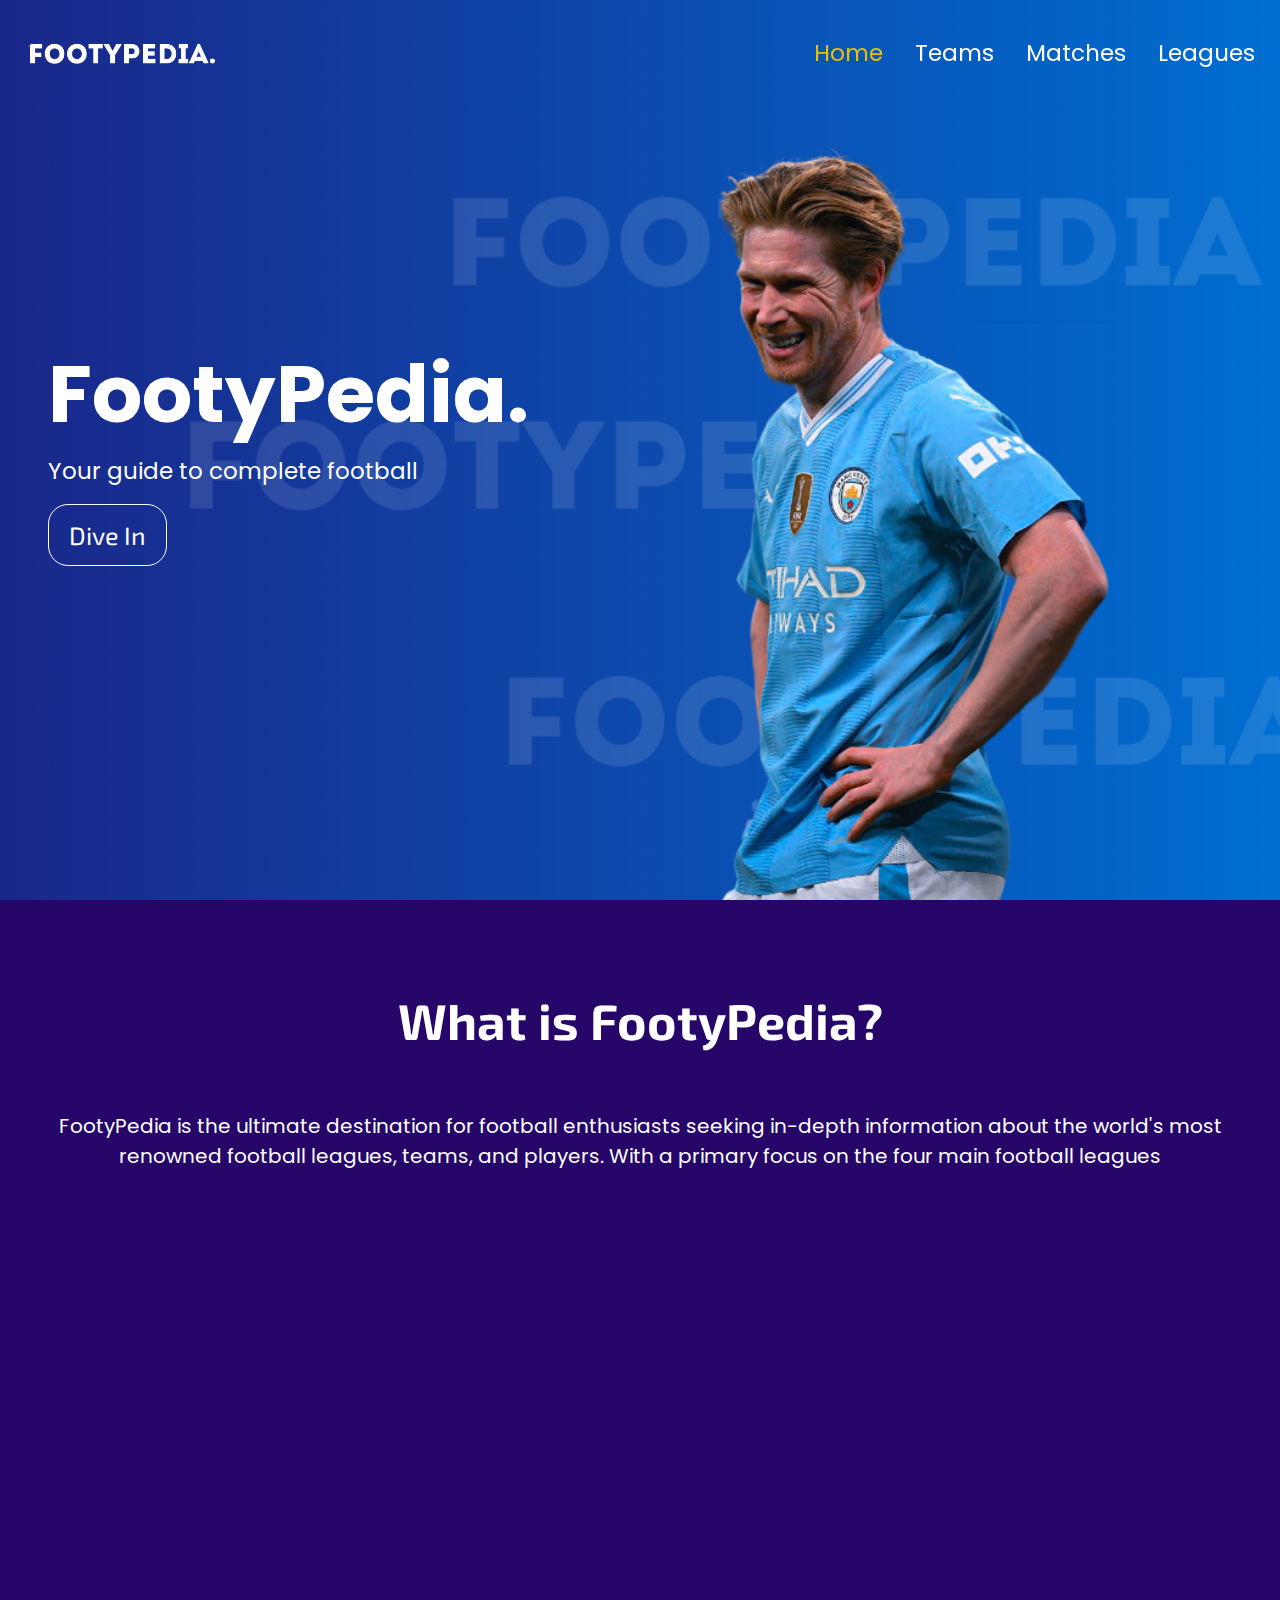
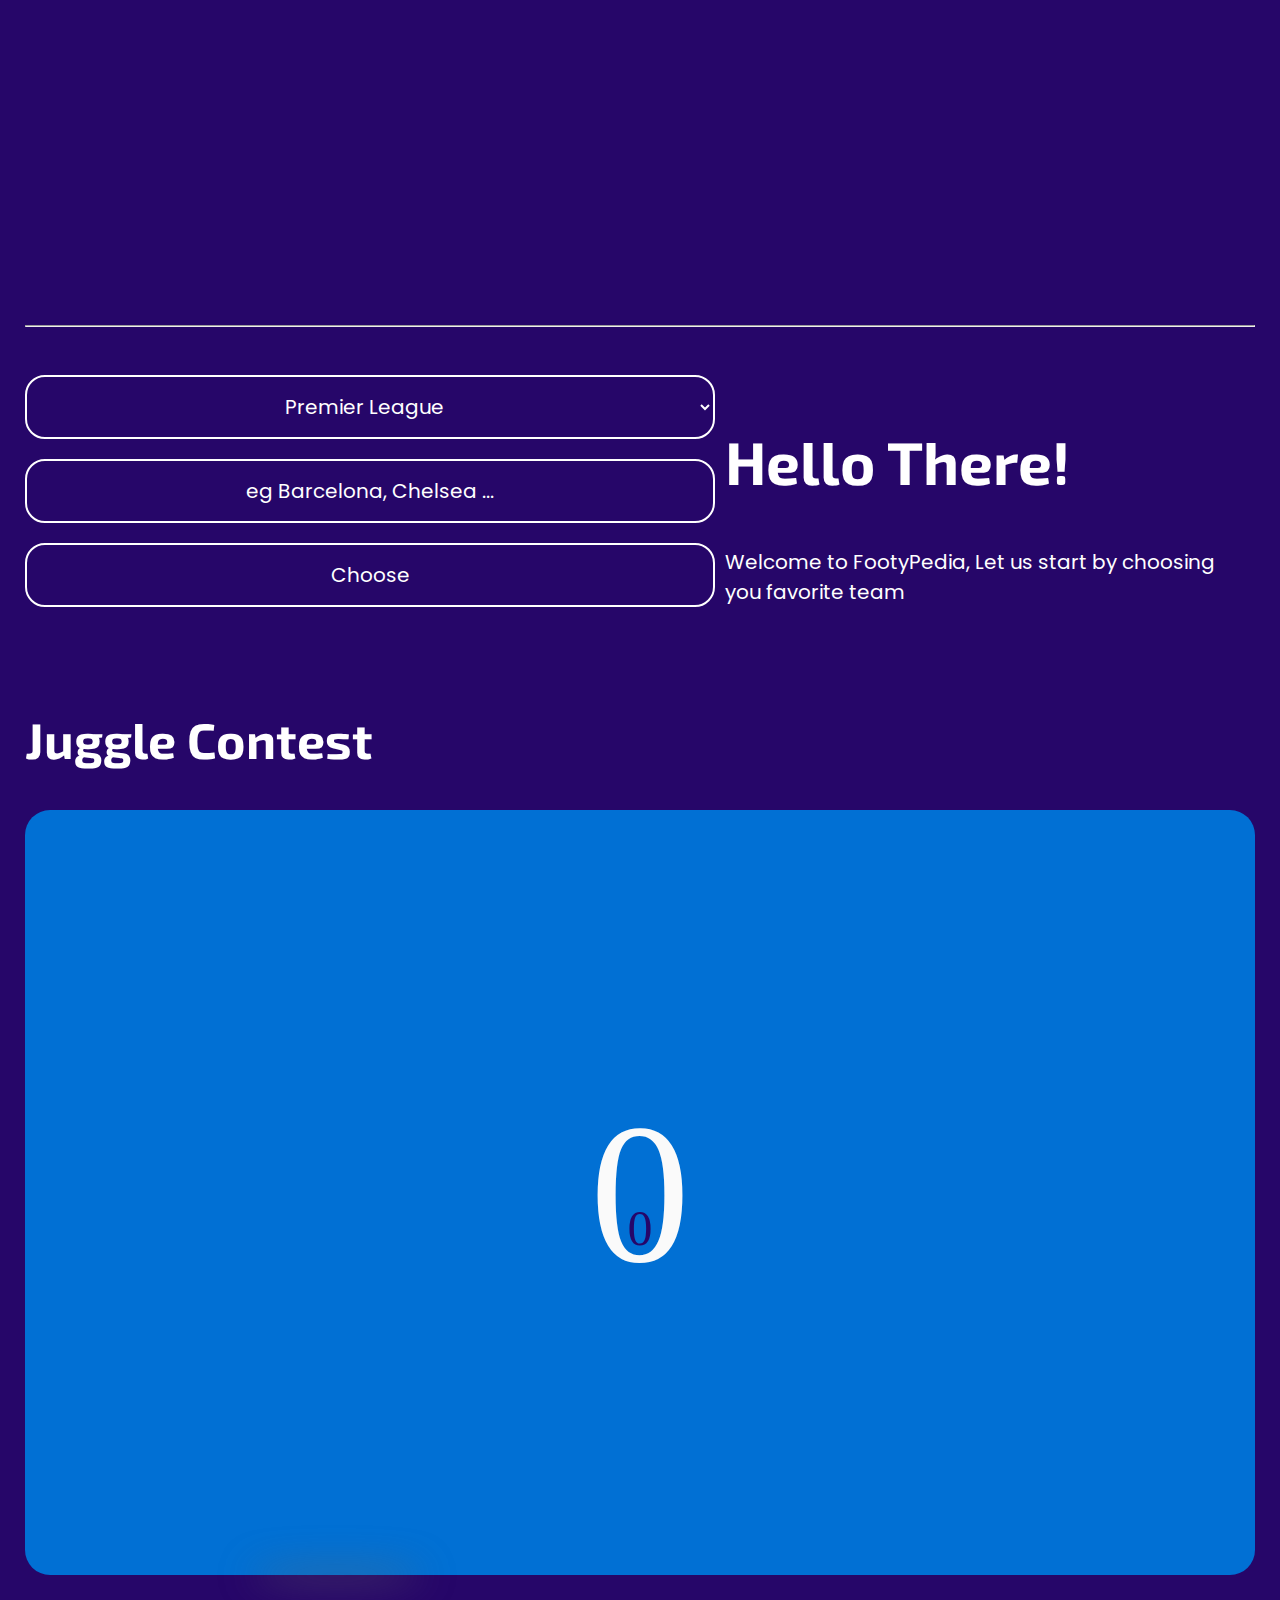
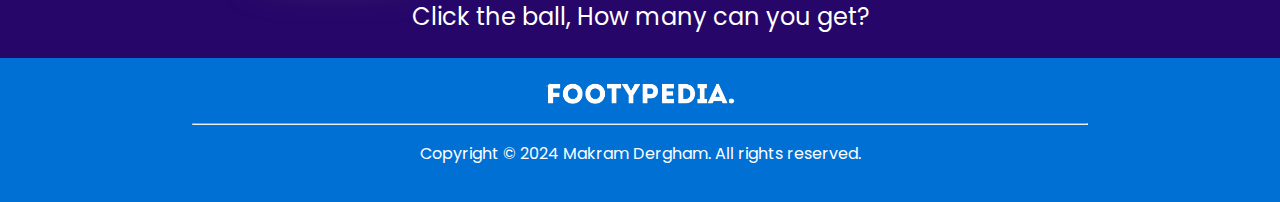
<file: index.html>
<!DOCTYPE html>
<html lang="en">
<head>
    <meta charset="UTF-8">
    <meta name="viewport" content="width=device-width, initial-scale=1.0">
    <title>FootyPedia</title>
    <link rel="stylesheet" href="style.css">
    <link rel="stylesheet" href="https://cdnjs.cloudflare.com/ajax/libs/font-awesome/4.7.0/css/font-awesome.min.css">
    <link rel="stylesheet" href="https://cdn.jsdelivr.net/npm/bootstrap-icons@1.11.3/font/bootstrap-icons.min.css">
</head>
<body>
    <div class="preloader"></div>
    <header>
        <nav>
            <img src="assets/FootyPedia-logo.png" alt="footypedia logo">
            <ul class="normal-nav-items">
                <li><a href="#" class="active-page">Home</a></li>
                <li><a href="teams.html">Teams</a></li>
                <li><a href="matches.html">Matches</a></li>
                <li><a href="leagues.html">Leagues</a></li>
            </ul>
            <div class="nav-menu" onclick="showNav()"><span class="bar"></span><span class="bar"></span><span class="bar"></span></div>
            <ul class="menu-nav-items">
                <li class="exit-nav" onclick="exitNav()">X</li>
                <li><a href="#" class="active-page">Home</a></li>
                <li><a href="teams.html">Teams</a></li>
                <li><a href="matches.html">Matches</a></li>
                <li><a href="leagues.html">Leagues</a></li>
            </ul>
        </nav>
        <div class="hero-text index">
            <h1>FootyPedia.</h1>
            <p>Your guide to complete football</p>
            <button class="cta">Dive In</button>
        </div>
    </header>
    <main>
    <section id="intro">
         <h2>What is FootyPedia?</h2>
         <p>FootyPedia is the ultimate destination for football enthusiasts seeking in-depth information about the world's most renowned football leagues, teams, and players. With a primary focus on the four main football leagues</p>
         <ul>
            <li class="fade-in-left"><img src="assets/pl-logo.png" alt="Premier League Logo"><h3>English Premier League™</h3></li>
            <li class="fade-in-left"><img src="assets/laliga-logo.png" alt="La Liga Logo"><h3>Spanish La Liga™</h3></li>
            <li class="fade-in-left"><img src="assets/bundesliga-logo.png" alt="Bundesliga Logo"><h3>German Bundesliga™</h3></li>
            <li class="fade-in-left"><img src="assets/serie-a-logo.jpg" alt="Serie A Logo"><h3>Italian Serie A™</h3></li>
         </ul>
         <p></p>
    </section>
    <hr>
    <section id="team-ask">
        <div style="order:2;align-items: center;">
          <h2 class="section-title">Hello There!</h2>
          <p>Welcome to FootyPedia, Let us start by choosing you favorite team</p>
        </div>
        <div class="fav-team-container">
            <select class="select-league">
                <option value="English%20Premier%20League">Premier League</option>
                <option value="Spanish%20La%20Liga">La Liga</option>
                <option value="German%20Bundesliga">Bundesliga</option>
                <option value="Italian%20Serie%20A">Serie A</option>
            </select>
           <input type="text" id="teamInput" placeholder="eg Barcelona, Chelsea ..."><button id="chooseButton">Choose</button>
           <p id="team-error"></p>
        </div>
    </section>
    <section>
        <div id="my-team">
            <h2>My Team</h2>
        </div>
    </section>
    <section>
    <h2>Juggle Contest</h2>
    <div id="game-div">
      <div id="ballShadow" style=" width: 45px; height: 15px; filter:blur(2px);"></div>
      <div id="recordBoard"></div>
      <div id="scoreBoard"></div>
      <div id="ball">
        <div id="innerBall" ></div>
      </div>
    </div>
    <p class="how">Click the ball, How many can you get?</p>
    
    </section>
    </main>
    <footer>
        <img src="assets/FootyPedia-logo.png" alt="FootyPedia">
        <hr>
        <p>Copyright © 2024 Makram Dergham. All rights reserved.</p>
    </footer>
    <script src="script.js"></script>
</body>
</html>
</file>
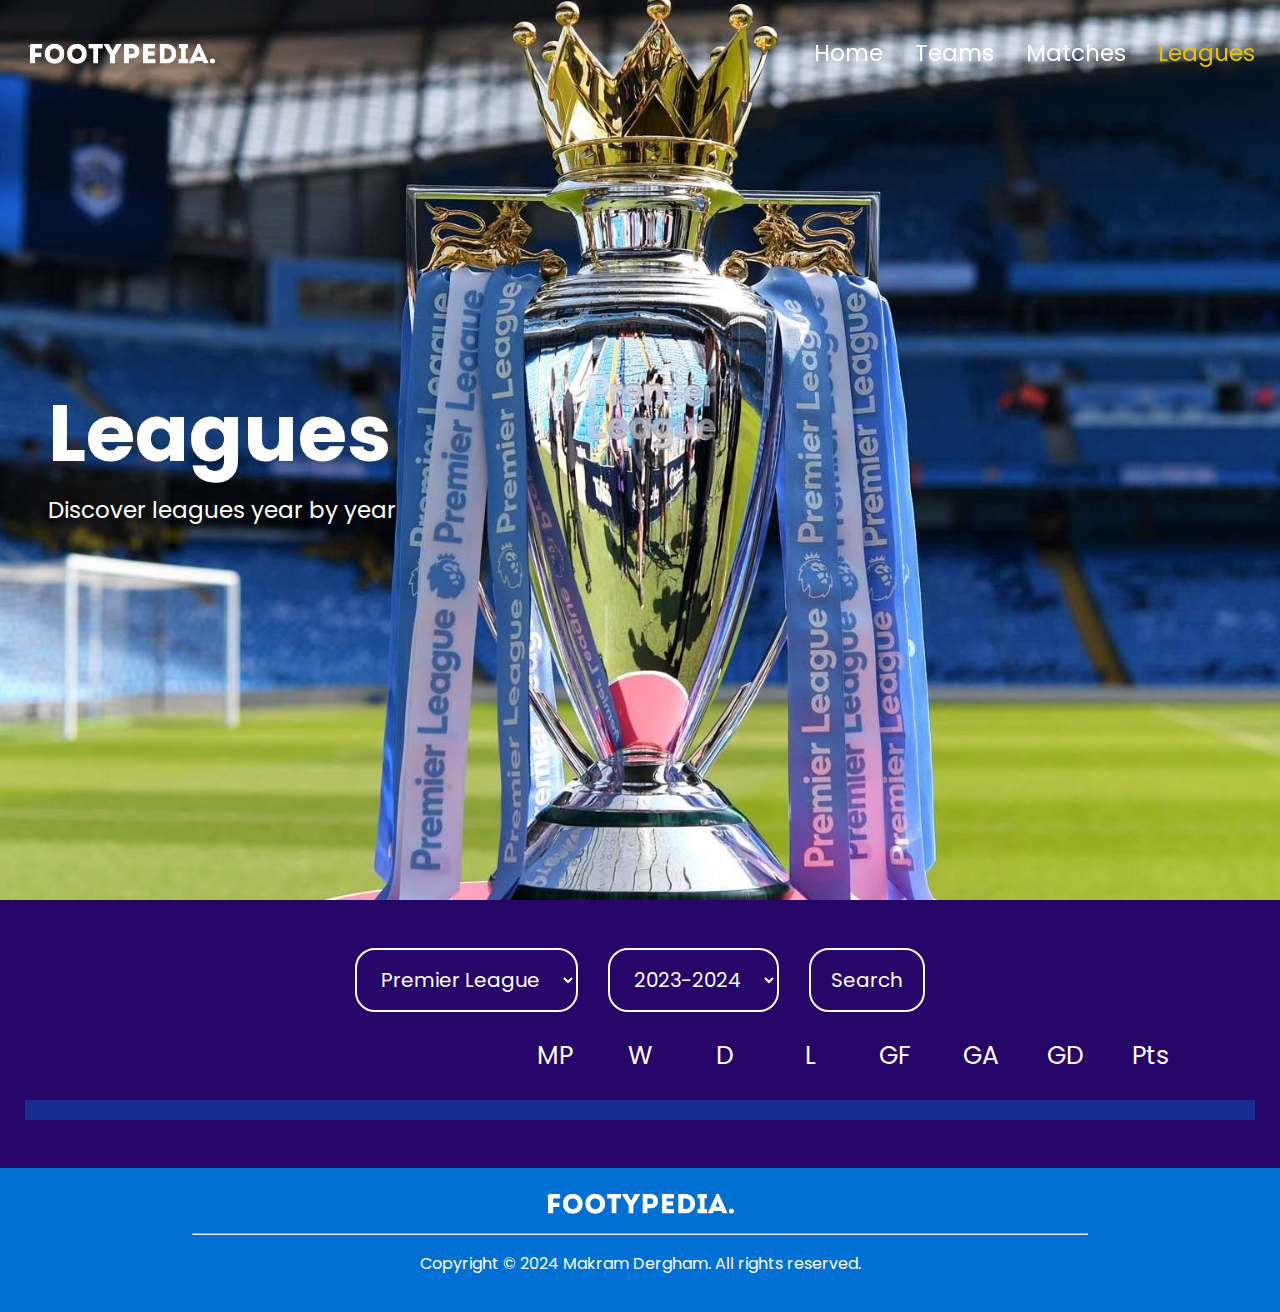
<file: leagues.html>
<!DOCTYPE html>
<html lang="en">
<head>
    <meta charset="UTF-8">
    <meta name="viewport" content="width=device-width, initial-scale=1.0">
    <title>Leagues</title>
    <link rel="stylesheet" href="style.css">
    <link rel="stylesheet" href="https://cdnjs.cloudflare.com/ajax/libs/font-awesome/4.7.0/css/font-awesome.min.css">
    <link rel="stylesheet" href="https://cdn.jsdelivr.net/npm/bootstrap-icons@1.11.3/font/bootstrap-icons.min.css">
</head>
<body>
    <div class="preloader"></div>
    <header>
        <nav>
            <img src="assets/FootyPedia-logo.png" alt="footypedia logo">
            <ul class="normal-nav-items">
                <li><a href="index.html">Home</a></li>
                <li><a href="teams.html">Teams</a></li>
                <li><a href="matches.html">Matches</a></li>
                <li><a href="#" class="active-page">Leagues</a></li>
            </ul>
            <div class="nav-menu" onclick="showNav()"><span class="bar"></span><span class="bar"></span><span class="bar"></span></div>
            <ul class="menu-nav-items">
                <li class="exit-nav" onclick="exitNav()">X</li>
                <li><a href="index.html">Home</a></li>
                <li><a href="teams.html">Teams</a></li>
                <li><a href="matches.html">Matches</a></li>
                <li><a href="#" class="active-page">Leagues</a></li>
            </ul>
        </nav>
        <div class="hero-text leagues-img">
            <h1>Leagues</h1>
            <p>Discover leagues year by year</p>
        </div>
    </header>
    <main>
        <section>
        <div id="league-search">
            <select id="select-league">
                <option value="4328">Premier League</option>
                <option value="4335">La Liga</option>
                <option value="4331">Bundesliga</option>
                <option value="4332">Serie A</option>
            </select>
            <select id="select-year">
                <option value="2023-2024">2023-2024</option>
                <option value="2022-2023">2022-2023</option>
                <option value="2021-2022">2021-2022</option>
                <option value="2020-2021">2020-2021</option>
                <option value="2019-2020">2019-2020</option>
                <option value="2018-2019">2018-2019</option>
                <option value="2017-2018">2017-2018</option>
                <option value="2016-2017">2016-2017</option>
            </select>
            <button id="search-button">Search</button>
        </div>
        <section class="l-table-container">
            <div class="table-row" style="border: none;"><div class="l-logo"></div><p class="l-team-name"></p><p class="stat">MP</p><p class="stat">W</p><p class="stat">D</p><p class="stat">L</p><p class="stat">GF</p><p class="stat">GA</p><p class="stat">GD</p><p class="stat">Pts</p></div>
        <div id="league-table">
            
        </div>
        </section>
    </section>
    </main>
    <footer>
        <img src="assets/FootyPedia-logo.png" alt="FootyPedia">
        <hr>
        <p>Copyright © 2024 Makram Dergham. All rights reserved.</p>
    </footer>
    <script src="leagues.js"></script>
</body>
</html>
</file>
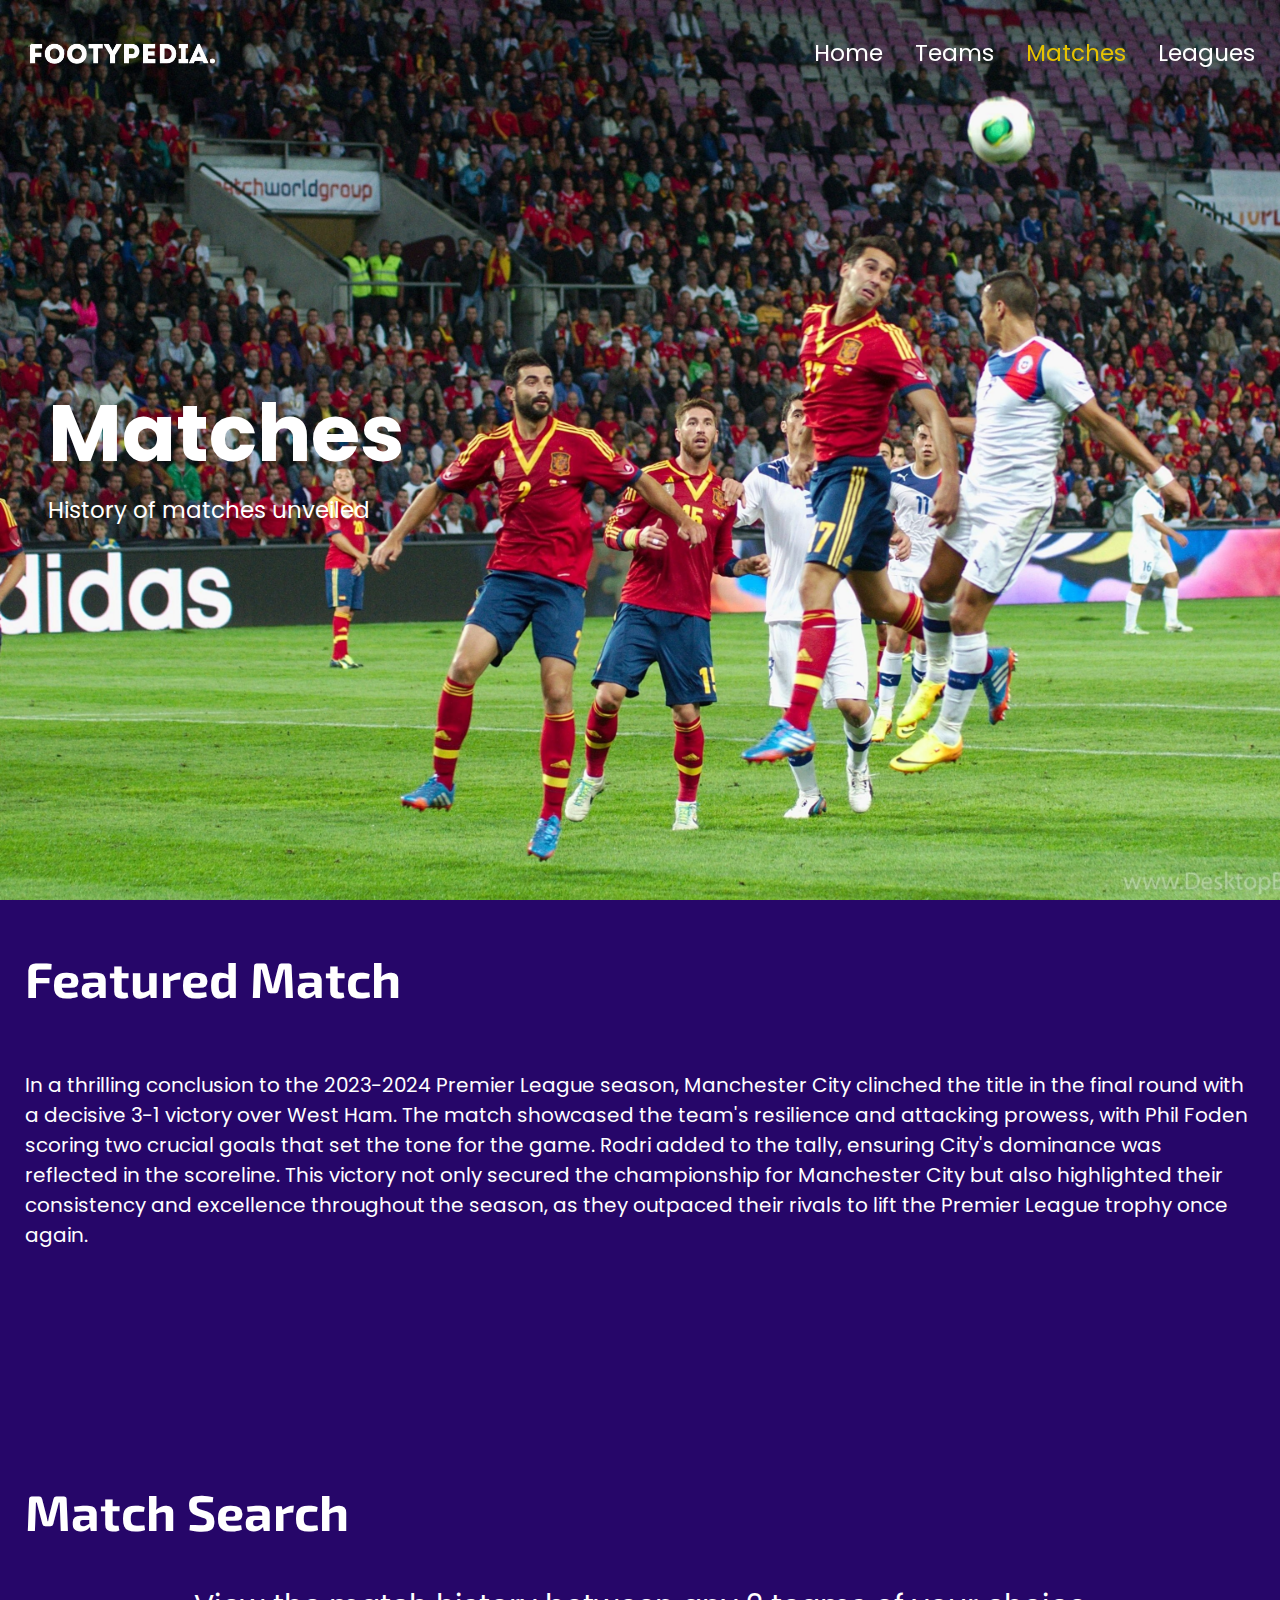
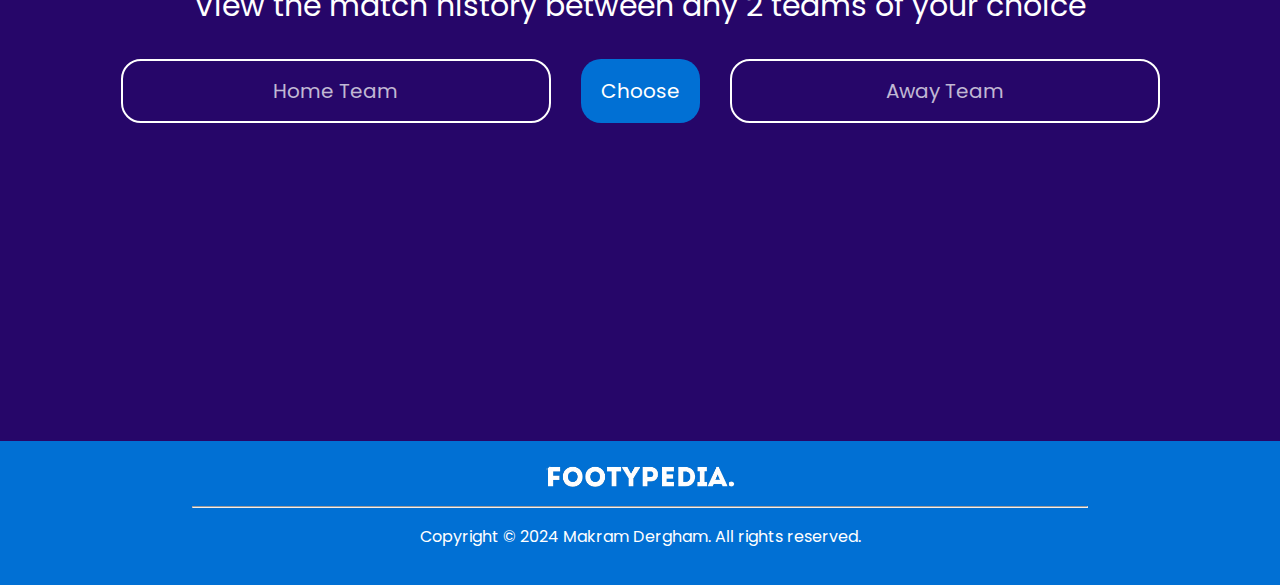
<file: matches.html>
<!DOCTYPE html>
<html lang="en">
<head>
    <meta charset="UTF-8">
    <meta name="viewport" content="width=device-width, initial-scale=1.0">
    <title>Matches</title>
    <link rel="stylesheet" href="style.css">
</head>
<body>
    <div class="preloader"></div>
    <header>
        <nav>
            <img src="assets/FootyPedia-logo.png" alt="footypedia logo">
            <ul class="normal-nav-items">
                <li><a href="index.html">Home</a></li>
                <li><a href="teams.html">Teams</a></li>
                <li><a href="#" class="active-page">Matches</a></li>
                <li><a href="leagues.html">Leagues</a></li>
            </ul>
            <div class="nav-menu" onclick="showNav()"><span class="bar"></span><span class="bar"></span><span class="bar"></span></div>
            <ul class="menu-nav-items">
                <li class="exit-nav" onclick="exitNav()">X</li>
                <li><a href="index.html">Home</a></li>
                <li><a href="teams.html">Teams</a></li>
                <li><a href="#" class="active-page">Matches</a></li>
                <li><a href="leagues.html">Leagues</a></li>
            </ul>
        </nav>
        <div class="hero-text matches-img">
            <h1>Matches</h1>
            <p>History of matches unveiled</p>
        </div>
    </header>
    <main>
        <section id="featured-match">
           <h2>Featured Match</h2>
           <div id="featured-match-container">
            <p>In a thrilling conclusion to the 2023-2024 Premier League season, Manchester City clinched the title in the final round with a decisive 3-1 victory over West Ham. The match showcased the team's resilience and attacking prowess, with Phil Foden scoring two crucial goals that set the tone for the game. Rodri added to the tally, ensuring City's dominance was reflected in the scoreline. This victory not only secured the championship for Manchester City but also highlighted their consistency and excellence throughout the season, as they outpaced their rivals to lift the Premier League trophy once again.</p>
            <iframe width="560" height="315" src="https://www.youtube.com/embed/rBTh-Ia3QjM?si=taHOLfB0EgLQC_fP" title="YouTube video player" frameborder="0" allow="accelerometer; autoplay; clipboard-write; encrypted-media; gyroscope; picture-in-picture; web-share" referrerpolicy="strict-origin-when-cross-origin" allowfullscreen></iframe>
        </div>
        </section>
        <section id="match-history">
            <h2>Match Search</h2>
            <p style="text-align: center; font-size: 30px;">View the match history between any 2 teams of your choice</p>
            <div id="match-search">
                <input type="text" id="team1" placeholder="Home Team"><button class="chooseButton">Choose</button><input type="text" id="team2" placeholder="Away Team">
            </div>
            <p id="error-msg" style="color: red; text-align: center;"></p>
            <div id="match-container"></div>
            <iframe class="match-animation" src="https://lottie.host/embed/00d63216-3753-438a-a933-f3209d135fa9/qYUhoXZUrl.json"></iframe>
        </section>
    </main>
    <footer>
        <img src="assets/FootyPedia-logo.png" alt="FootyPedia">
        <hr>
        <p>Copyright © 2024 Makram Dergham. All rights reserved.</p>
    </footer>
    <script src="matches.js"></script>
</body>
</html>
</file>
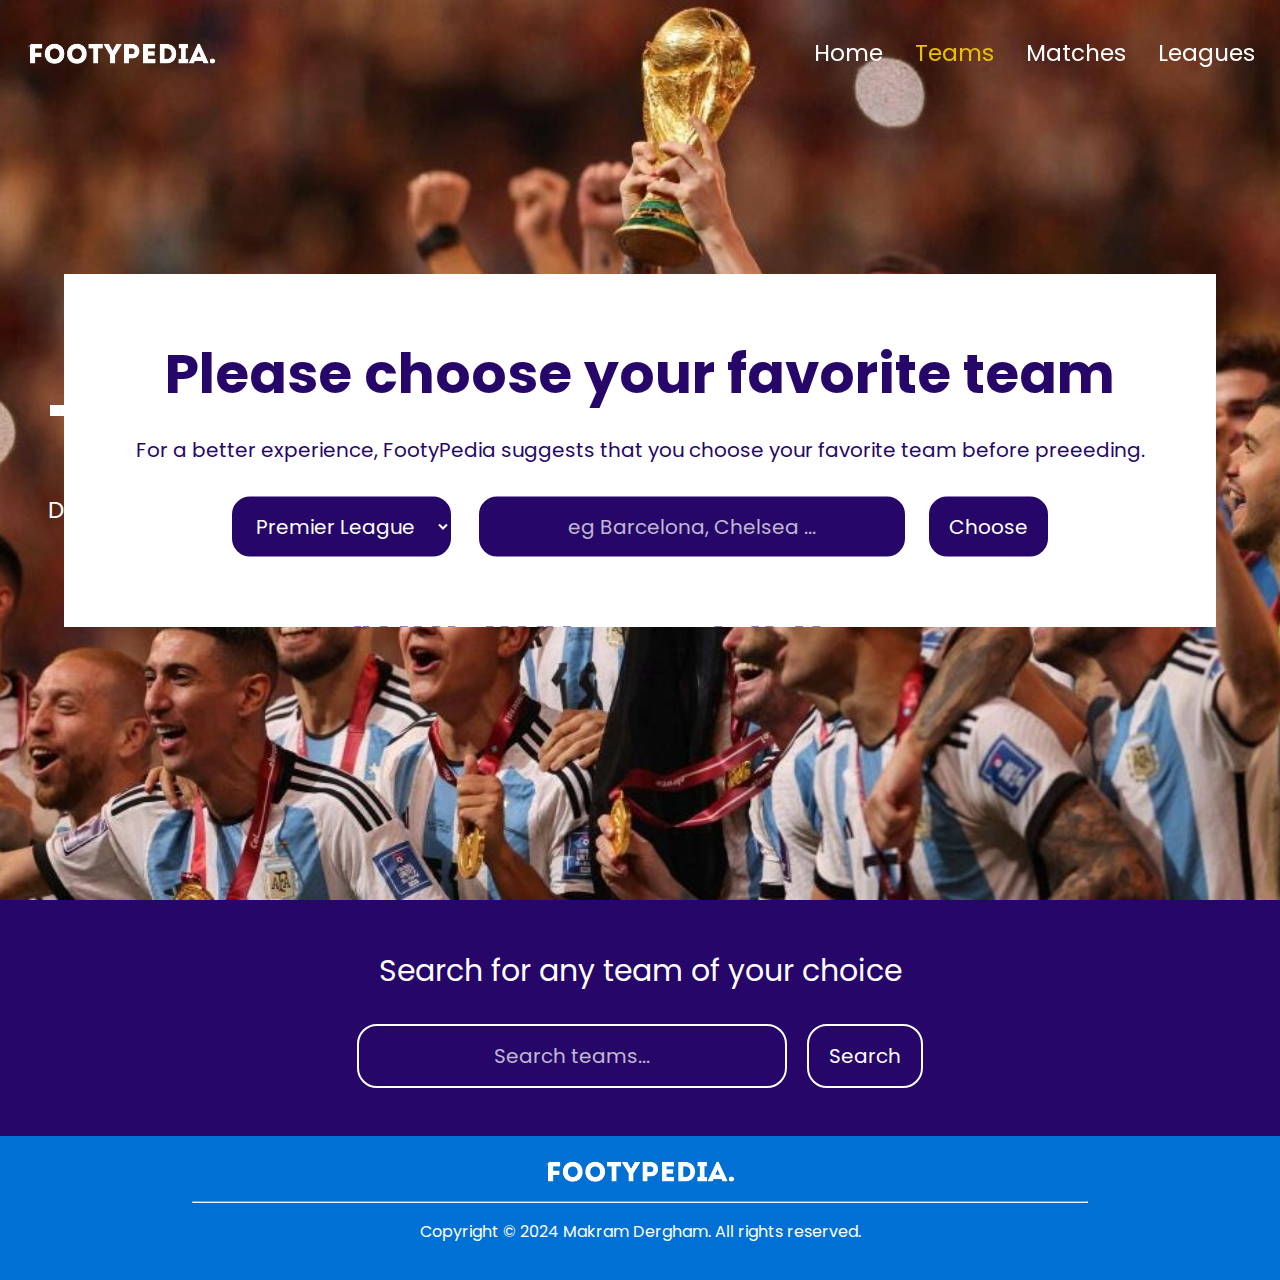
<file: teams.html>
<!DOCTYPE html>
<html lang="en">
<head>
    <meta charset="UTF-8">
    <meta name="viewport" content="width=device-width, initial-scale=1.0">
    <title>Teams</title>
    <link rel="stylesheet" href="style.css">
</head>
<body>
    <div class="preloader"></div>
    <div id="popup">
        <h3>Please choose your favorite team</h3>
        <p>For a better experience, FootyPedia suggests that you choose your favorite team before preeeding.</p>
        <div>
            <select id="popup-league">
                <option value="English%20Premier%20League">Premier League</option>
                <option value="Spanish%20La%20Liga">La Liga</option>
                <option value="German%20Bundesliga">Bundesliga</option>
                <option value="Italian%20Serie%20A">Serie A</option>
            </select>
           <input type="text" id="popup-team" placeholder="eg Barcelona, Chelsea ..."><button id="popup-btn">Choose</button>
        </div>
    </div>
    <header>
        <nav>
            <img src="assets/FootyPedia-logo.png" alt="footypedia logo">
            <ul class="normal-nav-items">
                <li><a href="index.html">Home</a></li>
                <li><a href="#" class="active-page">Teams</a></li>
                <li><a href="matches.html">Matches</a></li>
                <li><a href="leagues.html">Leagues</a></li>
            </ul>
            <div class="nav-menu" onclick="showNav()"><span class="bar"></span><span class="bar"></span><span class="bar"></span></div>
            <ul class="menu-nav-items">
                <li class="exit-nav" onclick="exitNav()">X</li>
                <li><a href="index.html">Home</a></li>
                <li><a href="#" class="active-page">Teams</a></li>
                <li><a href="matches.html">Matches</a></li>
                <li><a href="leagues.html">Leagues</a></li>
            </ul>
        </nav>
        <div class="hero-text teams-img">
            <h1>Teams</h1>
            <p>Discover teams like never before</p>
        </div>
    </header>
    <main>
        <p style="font-family: var(--regular-font);font-size: 30px; text-align: center;">Search for any team of your choice</p>
        <section id="team-search">
            <input type="text" id="team-request" placeholder="Search teams..."><button id="team-btn">Search</button>
        </section>
        <section id="team-container"></section>
    </main>
    <footer>
        <img src="assets/FootyPedia-logo.png" alt="FootyPedia">
        <hr>
        <p>Copyright © 2024 Makram Dergham. All rights reserved.</p>
    </footer>
    <script src="teams.js"></script>
</body>
</html>
</file>
<file: style.css>
@import url('https://fonts.googleapis.com/css2?family=Barlow+Semi+Condensed:ital,wght@0,100;0,200;0,300;0,400;0,500;0,600;0,700;0,800;0,900;1,100;1,200;1,300;1,400;1,500;1,600;1,700;1,800;1,900&family=Playfair+Display:ital,wght@0,400..900;1,400..900&family=Poppins:ital,wght@0,100;0,200;0,300;0,400;0,500;0,600;0,700;0,800;0,900;1,100;1,200;1,300;1,400;1,500;1,600;1,700;1,800;1,900&display=swap');
@import url('https://fonts.googleapis.com/css2?family=Barlow+Semi+Condensed:ital,wght@0,100;0,200;0,300;0,400;0,500;0,600;0,700;0,800;0,900;1,100;1,200;1,300;1,400;1,500;1,600;1,700;1,800;1,900&family=Exo+2:ital,wght@0,100..900;1,100..900&family=Playfair+Display:ital,wght@0,400..900;1,400..900&family=Poppins:ital,wght@0,100;0,200;0,300;0,400;0,500;0,600;0,700;0,800;0,900;1,100;1,200;1,300;1,400;1,500;1,600;1,700;1,800;1,900&display=swap');

:root{
    --primary-color: #260669;
    --secondary-color: #0170D4;
    --gold: #e6c200;
    --regular-font: "Poppins", sans-serif;
    --title-font: "Exo 2", sans-serif;
    --page-margin: 25px;
    --title-font-size: 50px;
    --p-font-size: 20px
}
*{
    box-sizing: border-box;
}
body{
    background-color: var(--primary-color);
    overflow-x: hidden;
    color: white;
    margin: 0;
}
main{
    padding: 0 var(--page-margin) 0 var(--page-margin);
    margin: calc(100vh + 3rem) 0 0 0;
    box-sizing: border-box;

}
.preloader {
    background: url(assets/preloader.gif) center center no-repeat;
    background-size: cover; /* This will ensure the background image covers the entire preloader area */
    width: 100%;
    height: 100vh; /* 100vh ensures that the preloader covers the full height of the viewport */
    position: fixed; /* Fixed positioning will ensure the preloader stays in place */
    top: 0;
    left: 0;
    z-index: 9999; /* This will keep the preloader on top of other elements */
}
.hero-image{
    position: absolute;
    z-index: -1;
    width: 100%;
    box-sizing: border-box;
    top:0;
    left:0;
    height: auto;
}
nav{
    position: fixed;
    top:0;
    display:flex;
    justify-content: space-between;
    align-items: center;
    width:100%;
    transition: 0.5s;
    padding: 20px 5px 10px 5px;
    z-index: 30;
    margin: 0;
    box-sizing: border-box;
}
.normal-nav-items{
    margin-right:20px
 }
nav img{
    height:30px;
    margin-left: 20px;
}
.exit-nav{
    display:none
}
nav ul{
    display: flex;
    justify-content:space-between
}
nav ul li{
    font-family: var(--regular-font);
    margin-left: 2rem;
    font-size: 23px;
    list-style: none;
}

nav ul li a{
    color: white;
    text-decoration: none;
}
nav ul li a:hover{
    font-weight: bold;
}
.menu-nav-items{
    display: none;
}
h2{
    font-family: var(--title-font);
    font-size: var(--title-font-size);
}
.bar{
    height:3px;
    width:35px;
    border-radius:5px;
    margin:5px;
    background-color: white;
    color: white;
    display: block;
}
.nav-menu{
    width:50px; 
    height:30px;
    display:none
}
.active-page{
    color: var(--gold);
}
.hero-text{
    background-repeat: no-repeat; 
    background-size: cover;
    background-position: right;
    height:100vh;
    width:100%;
    position: absolute;
    top:0;
    left:0;
    z-index:-2;
    display:flex;
    justify-content: center;
    flex-direction: column;
    font-family: var(--regular-font);
    padding:3rem
}
.index{
    background-image: url(assets/main-hero.png);}
.hero-text h1{
    font-size: 80px;
    margin:0;
}
.hero-text p{
    font-size: 23px;
    margin:0
}
.cta{
    width:fit-content;
    font-size: 25px;
    padding:15px 20px;
    font-family: var(--title-font);
    background: transparent;
    border: 1px solid white;
    color:white;
    border-radius: 20px;
    margin-top: 1rem;
    cursor: pointer;
    transition:0.5s
}
.cta:hover{
    background-color: white;
    color:var(--primary-color)
}
.section-title{
    font-size: var(--title-font-size);
    font-family: var(--title-font);
}
section p{
   font-size: var(--p-font-size);
   font-family: var(--regular-font);
}
#intro{
    display: flex;
    flex-direction: column;
    align-items: center;
    text-align: center;
}
#intro ul{
    display: flex;
    flex-wrap: wrap;
    gap:50px;
    justify-content: center;
    align-items: center;
    padding: 0;
}
#intro ul img{
    height: 200px
}
#intro h3{
    font-family: var(--regular-font);
    font-size: 28px;
    transition:0.5s
}
#intro h3:hover{
    color: var(--gold);
}
#intro ul li{
    list-style: none;
}
.fade-in-left {
    opacity: 0;
    transform: translateX(-50px);
    transition: opacity 1s ease-out, transform 1s ease-out;
}

.fade-in-left.show {
    opacity: 1;
    transform: translateX(0);
}

.fav-team-container{
   display: flex;
   flex-direction: column;
   justify-content: center;
   flex-wrap: wrap;
   gap:20px;
   order:1
}
#team-ask{
    display: flex;
    justify-content: space-around;
    gap:10px;
    margin-top: 3rem;
}
#team-ask h2{
    font-size: 60px;
}
#teamInput::placeholder{
    color:white
}
section button:hover{
    background-color: white;
    color:var(--primary-color)
}
#teamInput,#team-request,section button,select{
    padding: 15px 20px;
    font-family: var(--regular-font);
    font-size: var(--p-font-size);
    border-radius: 20px;
    background-color: transparent;
    color:white;
    border: 2px solid white;
    text-align: center;
    transition: 0.5s;
}
#teamInput{
    padding: 15px 150px;
}
select option{
    color:var(--primary-color);
}

#my-team{
    display: none ;
}
.banner{
    display: flex;
    background: url(assets/banner-bg.png);
    background-size: cover;
    width:100%;
    padding:20px 40px;
    gap:100px;
    align-items: center;
    justify-content: center;
    position: absolute;
    z-index: -2;
    box-sizing: border-box;
    margin-left: -25px;
}
.banner img{
    width:250px;
    height: 250px;
}
.banner h3{
    font-size:70px;
    text-transform: uppercase;
    font-family: var(--regular-font);
    margin: 0;
}

.stadium-info{
    margin-top: 350px;
    display: flex;
    flex-direction: column;
    justify-content: space-around;
    align-items: center;
    gap:40px;
    flex-wrap: wrap;
}
.stadium-info img{
    width:60%
}
.stadium-info h3{
    font-family: var(--regular-font);
    font-size: 35px;
}
.stadium-description{
    display: none;
}
.vm-text{
    color:blue;
    text-decoration: underline;
    cursor: pointer;
}
.social-info{
    display: flex;
    justify-content: center;
    gap:5%;
    margin: 360px  0 3rem 0;
}
i{
    font-size: 60px;
    color:white
}
.reset-team{
    display: block;
    margin: auto;
}
*{
    user-select:none;
  }
  
  #game-div {
    opacity:0;
    width: 100%;
    height: 85vh;
    min-height:200px;
    display: block;
    border-radius: 25px;
    background: var(--secondary-color);
    position: relative;
  }
  
  #ball {
    position: absolute;
    width: 90px;
    height: 90px;
    bottom: 0;
    left: 0;
    border-radius: 50%;
    cursor: pointer;
    background-position: bottom;
    background-repeat: no-repeat;
    z-index: 4;
    overflow:hidden;
  }
  #innerBall {
    background-image: url("https://uploads.codesandbox.io/uploads/user/13607509-c76d-4fea-90a1-26c8d14dc896/aMz1-football.png");
    bottom:0;
    left:0;
    position:absolute;
    width:100%;
    height:100%;
  }
  #ballShadow {
    background: rgba(102, 102, 102, 0.562);
    position: absolute;
    transform: translate(-50%, 50%);
    border-radius: 100%;
    height: 10px;
    bottom: 0;
  }
  
  
  #scoreBoard,
  #recordBoard,
  .recordBoard-behind {
    position: absolute;
    top: 50%;
    left: 50%;
    text-align: center;
    cursor: default;
  }
  
  #recordBoard.transitrec {
    transition: color 0.6s, text-shadow 0.6s;
  }
  
  #scoreBoard {
    z-index: 8;
    transition: opacity 0.3s;
  }
  
  #scoreBoard::selection,
  #recordBoard::selection {
    background: transparent;
  }
  
  #recordBoard,
  #recnum {
    transition:800ms;
    font-size: 200px;
    color: rgb(250, 250, 250);
    transform: translate(-50%, -50%);
  }
  
  #recordBoard.recordmode {
    color: rgb(255, 184, 52);
    text-shadow: 0px 0px 20px rgb(255, 218, 52);
  }
  
  .recordBoard-behind {
    animation: afterrecord 800ms ease-out;
    opacity: 0;
    transform:translate(-50%, -10%);
  }
  
  #scoreBoard.scorerecordmode {
    opacity: 0;
  }
  
  @keyframes afterrecord {
    0% {
      transform: translate(-50%, 10%) scale(1);
      opacity: 1;
    }
    100% {
      transform: translate(-50%, 10%) scale(5);
      opacity: 0;
      color:white;
    }
  }
  
  
  #scoreBoard, .recordBoard-behind {
    font-size: 50px;
    transform: translate(-50%, 10%);
    color: var(--primary-color);
  }
  
  .how{
    text-align:center;
    display:block;
    color:rgb(255, 255, 255);
    font-size:1.5rem;
  }
footer {
    bottom: 0;
    width: 100%;
    background-color: var(--secondary-color);
    color: white;
    text-align: center;
    font-family: var(--regular-font);
    padding: 20px 0 20px 0;
    box-sizing: border-box;
  }
  footer img{
    height:30px
}
footer hr{
    width:70%
}

/* leagues */
.leagues-img{
    background-image: url(assets/leagues-hero.jpg);
    background-position: center
}
#league-search{
    display: flex;
    justify-content: center;
    gap:10px 30px;
    flex-wrap: wrap;
}
#league-table{
   padding:10px 10px;
   background-color:#0172d45c;
   margin: 0 0 3rem 0;
}
.table-row{
    display: flex;
    margin: auto;
    width:90%;
    justify-content: space-between;
    align-items: center;
    border-bottom: white solid;
}
.l-logo{
    width: 15%;
}
.l-team-name {
    width: 35%;
    font-size: 25px;
    cursor: pointer;
    transition: 0.5s;
}
.l-team-name:hover{
    color: var(--gold);
}
.stat{
    width:10%;
    font-size: 25px;
    text-align: center;
}
.l-logo img{
    width:50px
}
/* teams */
#popup{
    display: none;
    position: fixed;
    margin: auto;
    width:90vw;
    height:fit-content;
    padding:3rem 1rem 3rem 1rem;
    background-color: white;
    z-index: 1000;
    top: 50%;
    left: 50%;
    transform: translate(-50%,-50%);
    text-align: center;
    flex-direction: column;
    align-items: center;
    justify-content: center;
}
#popup *{
    margin: 10px;
}
#popup h3{
    color:var(--primary-color);
    font-family: var(--regular-font);
    font-size: 55px;
}
#popup p{
    font-family: var(--regular-font);
    color:var(--primary-color);
    font-size: 20px;
}
#popup-league,#popup-team,#popup-btn{
    padding: 15px 20px;
    font-family: var(--regular-font);
    font-size: var(--p-font-size);
    border-radius: 20px;
    background-color: var(--primary-color);
    color:white;
    border: 2px solid white;
    text-align: center;
    transition: 0.5s;
}
#popup-league option{
    color: white;
}

.teams-img{
    background: url(assets/teams-hero.jpg);
    background-size: cover;
    background-position: center;
}
#team-container{
    margin-top: 3rem;
}
#team-container h3{
    font-family: var(--regular-font);
    font-size: 45px;
}
#team-search{
   display: flex;
   flex-wrap: wrap;
   justify-content: center;
   gap:20px
}
#team-info *{
   margin:10px
}
#team-info{
    display: flex;
    flex-direction: column;
    text-align: center;
}
#main-info{
    display: flex;
    justify-content: space-around;
    align-items: center;
    border: 3px dashed var(--secondary-color);
    width: 90vw;
    padding-bottom: 10px;
    margin: auto;
}
#main-info img{
    width:300px;
    height:300px;
}
.team-colors{
    display: flex;
    justify-content: center;
    font-size: 80px;
    margin: 3rem;
    font-family: var(--regular-font);
}
.color-1,.color-2{
    padding:50px 100px
}
.media {
    display: flex;
    flex-wrap: wrap;
    justify-content: center;
    align-items: center;
    gap:2rem
}

.media img {
    flex: 1 1 200px; /* Flex-grow, flex-shrink, and flex-basis */
    min-width: 200px; 
    max-width: 400px;
    box-sizing: border-box; 
    align-self: center;
    width: 100%; /* Ensures the image fills the container's width while maintaining aspect ratio */ /* Maintains aspect ratio */
}


/* matches */
.matches-img{
    background-image: url(assets/matches-hero.jpg);
    background-size: cover;
    background-position: center;
}
#featured-match-container {
    display: flex;
    flex-wrap: wrap;
}

#featured-match-container > * {
    flex: 1 1 100%;
    margin-bottom: 20px;
}

/* Iframe styles */
#featured-match-container iframe {
    width: 100%;
    max-width: 100%;
    height: auto; 
}
.match-animation{
    height:30vh;
    display: block;
    margin: auto;
    border:none;
}
#team1,#team2{
    padding: 15px 20px;
    font-family: var(--regular-font);
    font-size: var(--p-font-size);
    border-radius: 20px;
    background-color: transparent;
    color:white;
    border: 2px solid white;
    text-align: center;
    transition: 0.5s;
}
input[type="text"]::placeholder{
    color:rgba(255, 255, 255, 0.722)
}
#match-search{
    display: flex;
    flex-wrap: wrap;
    justify-content: center;
    gap:10px 30px
}
.chooseButton{
    background-color:var(--secondary-color);
    border: none;
}
#match-container{
    width: 100%;
    display: flex;
    flex-direction: column;
    justify-content: center;
    align-items: center;
    margin-top:3rem
}
.match-card{
    display: flex;
    flex-direction: column;
    margin: auto;
    background-color: #0172d45c;
    padding: 20px 40px;
    width: auto;
    margin-bottom: 3rem;
    border-radius: 20px;
}
.match-card hr{
  width:90%
}
.match-result{
    display: flex;
    gap: 20px;
    justify-content: space-between;
    align-items: center;
    width:calc(inherit - 100px);
    text-wrap: nowrap;
}
.match-result h3{
    font-family: var(--regular-font);
    font-size: 35px;
}
.match-details{
    display: flex;
    flex-direction: column;
    align-items: center;
    width:calc(inherit - 100px);
}
.match-details p{
    font-family: var(--regular-font);
    font-size: 20px;
    margin:5px
}
.match-card img{
    width:100px;
    height: 100px;
}

@media only screen and (max-width:1024px){
    .banner h3{font-size: 60px;}
    .banner img{width:200px; height:200px }
    #intro img{height:150px}
    #intro ul{display: grid; grid-template-columns: 1fr 1fr;}
    #team-ask{flex-direction: column-reverse;}
    .social-info{margin-top: 300px;}
    .team-colors{font-size: 55px;}
}

@media only screen and (max-width: 768px)  {
    .hero-text h1{font-size: 60px;}
    .nav-menu{display: block;margin-right: 10px;}
    .exit-nav{display: block; border-radius:50%;background-color: var(--gold); padding:0 10px 0 10px}
    .normal-nav-items{display:none}
    .menu-nav-items{position: fixed; height:100vh;gap:2vh ;right:0;top:0; flex-direction: column; background-color: var(--secondary-color); width:0;transition:0.5s; justify-content: start;align-items: start;margin: 0;padding:60px 10px 10px 10px; transform: translateX(20px);}
    nav{padding: 20px 5px 20px 5px; }
    nav img{margin-left: 10px;}
    .stadium-info img{width:100%}
    .banner h3{font-size: 40px; margin-bottom: 0;}
    .banner p{margin-top: 5px;}
    .banner img{width:140px; height:140px}
    .banner{gap:10px}
    #intro ul li img{height:150px}
    #intro ul li h3{font-size: 25px;}
    #intro ul{gap:20px}
    .bi{font-size: 40px;}
    h2{font-size: 40px;}
    #team-ask div h2{font-size: 40px !important;}
    .section-title{font-size:40px}
    #teamInput{padding:15px 10px}
    #popup h3{font-size: 40px;}
    #popup p{font-size: 15px;}
    .social-info{margin-top: 250px;}
    p{font-size: 16px !important; }
    .cta{font-size:20px}
    nav img{height:25px}
    #teamInput,#team-request,section button,select{font-size: 16px;}
    #popup-league,#popup-team,#popup-btn{font-size: 16px;}
    #popup{padding: 1rem 1rem 1rem 1rem;}
    #popup h3{font-size: 40px}
    .l-team-name,.stat{font-size: 15px !important;}
    .l-logo img{width:35px}
    .table-row{width: 100%;}
    #main-info img{ width: 200px; height: 200px;}
    #main-info h3{ font-size: 25px}
    #team-container h3{ font-size: 30px}
    #team1{order:1}
    #team2{order:2}
    .chooseButton{order:3}
    #team1,#team2{ font-size: 16px}
    #match-container{justify-content: left;}
    .match-card{width:90vw; padding: 10px 20px}
    .match-card h3{ font-size:25px}
    .match-card img{ height: 40px; width:40px}
    .match-result{gap:10px}
    .match-card .match-details *{margin: 3px; font-size: 10px !important;}
    .team-colors{font-size: 35px;}
    .color-1,.color-2{padding:30px 60px;}
}
@media only screen and (max-width: 630px){
    .l-team-name,.stat{font-size: 12px !important;}
    .l-logo img{width:25px}
    .match-card{width:90vw; padding: 10px 20px}
    .match-card h3{ font-size:20px}
    .match-card img{ height: 40px; width:40px}
    .match-result{gap:10px}
    .match-card .match-details *{margin: 3px; font-size: 10px !important;}
}

@media only screen and (max-width: 425px)  {
    :root{--page-margin:10px}
    .hero-text h1{font-size: 45px; text-shadow: black 0 0 5px;}
    .hero-text p{font-size: 15px !important; }
    .banner h3{font-size: 30px;}
    .banner img{width:100px; height:100px}
    .banner{gap:20px;margin-left: -10px;}
    h2{font-size: 30px;}
    #team-ask div h2{font-size: 30px !important;}
    #intro ul li img{height:100px}
    #intro ul li h3{font-size: 20px;}
    .social-info{margin-top: 200px;}
    footer img{height: 20px;}
    footer p{font-size: 12px !important;}
    .cta{font-size:15px}
    nav img{height:20px}
    #popup h3{font-size: 30px}
    #main-info img{ width: 150px; height: 150px;}
    #team-info *{margin: 5px;}
    #team-info p{font-size: 13px !important}
    #teamInput,#team-request,section button,select{font-size: 12px;}
    .hero-text{height:90vh; padding:2rem}
    main{margin-top: calc(90vh + 3rem);}
    #ball{scale:0.8}
    #main-info{display: flex; flex-direction: column;}
    p{font-size: 13px !important}
    .l-team-name,.stat{font-size: 7px !important;}
    .l-logo img{width:15px}
    #team1,#team2{ font-size: 12px}
    .match-card{width:90vw; padding: 10px 20px}
    .match-card h3{ font-size:13px}
    .match-card img{ height: 40px; width:40px}
    .match-result{gap:5%}
    .match-card .match-details *{margin: 1px; font-size: 10px !important;}
    #select-league,#select-year,#search-button{font-size: 10px;}
    .team-colors{font-size: 27px;}
    .color-1,.color-2{padding:20px 40px;}
}

@media only screen and (max-width: 386px){
    .match-card h3{ font-size:10px}
    .match-result{gap:3%}
}
</file>
